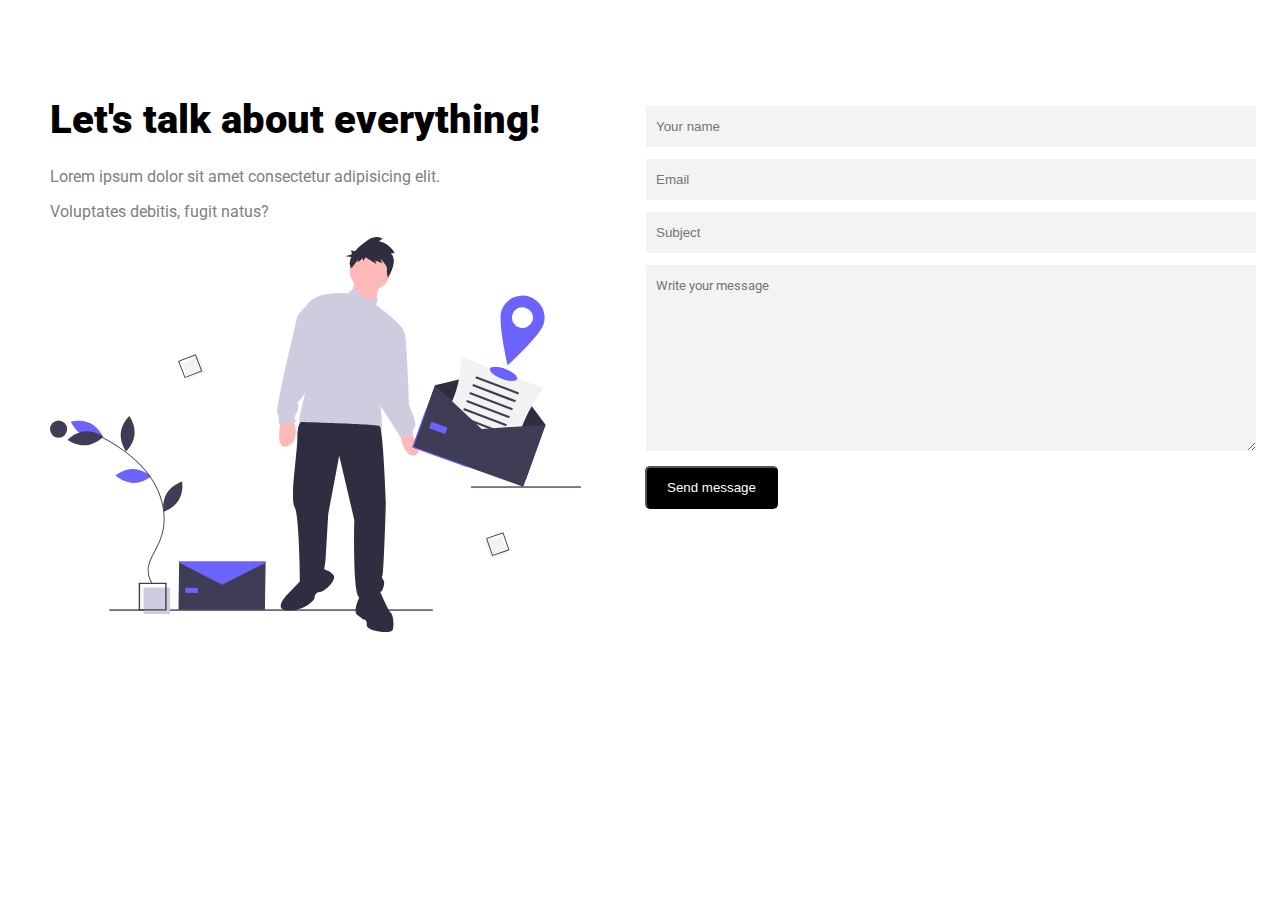
<file: 05_15_sav/forma.html>
<!DOCTYPE html>
<html lang="en">
  <head>
    <meta charset="UTF-8" />
    <meta http-equiv="X-UA-Compatible" content="IE=edge" />
    <meta name="viewport" content="width=device-width, initial-scale=1.0" />
    <title>Contact</title>
    <link rel="preconnect" href="https://fonts.gstatic.com" />
    <link rel="preconnect" href="https://fonts.gstatic.com" />
    <link
      href="https://fonts.googleapis.com/css2?family=Roboto:wght@400;900&display=swap"
      rel="stylesheet"
    />
    <link rel="stylesheet" href="style.css" />
  </head>
  <body>
    <section class="contact">
      <div class="container">
        <div class="info-wrapper">
          <h1>Let's talk about everything!</h1>
          <p>Lorem ipsum dolor sit amet consectetur adipisicing elit.</p>
          <p>Voluptates debitis, fugit natus?</p>
          <img src="undraw-contact.svg" alt="letters" />
        </div>
        <div class="form-wrapper">
          <form>
            <div>
              <input
                class="form-element"
                type="text"
                id="name"
                name="name"
                placeholder="Your name"
              />
            </div>
            <div>
              <input
                class="form-element"
                type="text"
                id="email"
                name="email"
                placeholder="Email"
              />
            </div>
            <div>
              <input
                class="form-element"
                type="text"
                id="subject"
                name="subject"
                placeholder="Subject"
              />
            </div>
            <div>
              <textarea
                class="form-element"
                id="message"
                name="message"
                placeholder="Write your message"
              ></textarea>
            </div>
            <div><input id="submit" type="submit" value="Send message" /></div>
          </form>
        </div>
      </div>
    </section>
  </body>
</html>
</file>
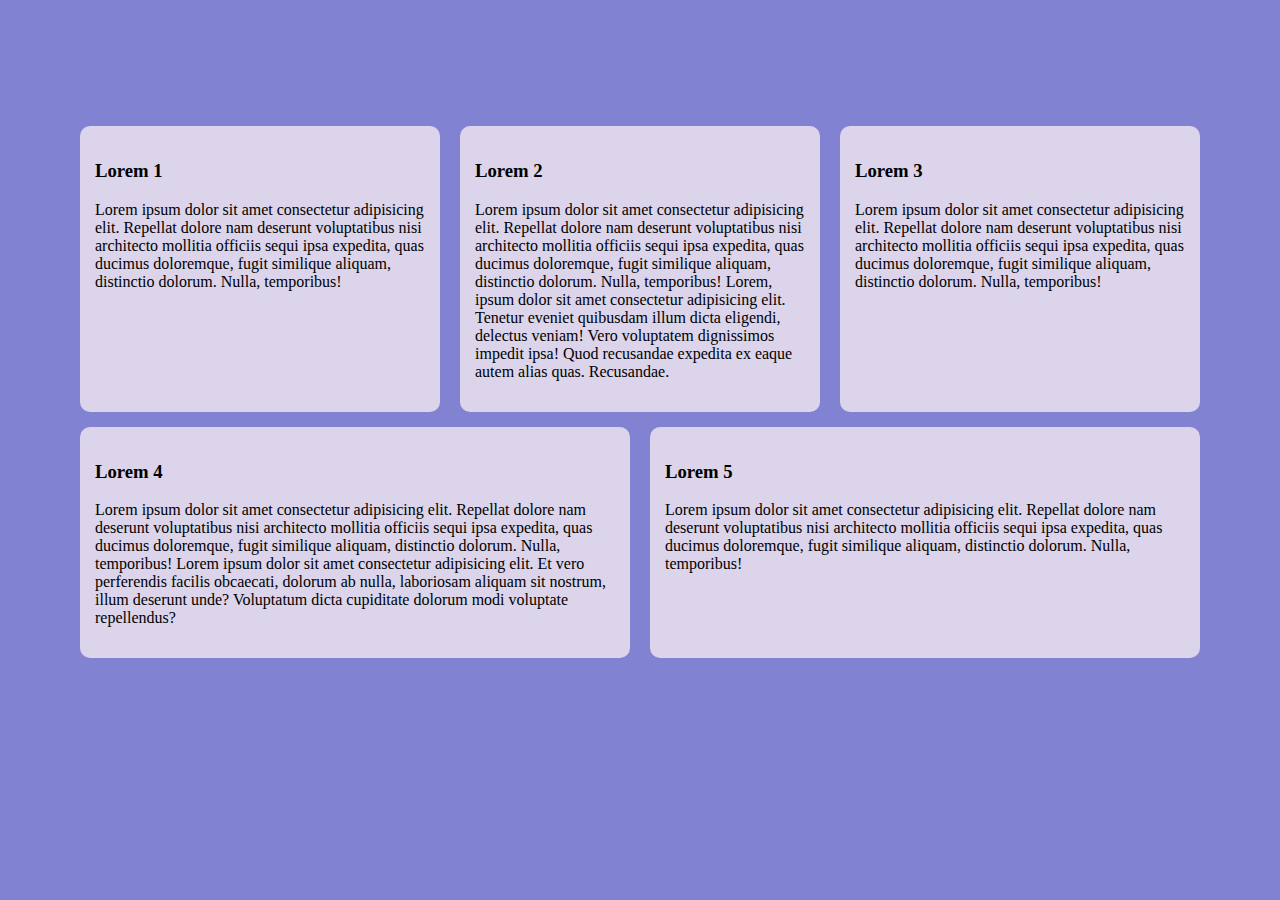
<file: 05_18/flex.html>
<!DOCTYPE html>
<html lang="en">
  <head>
    <meta charset="UTF-8" />
    <meta http-equiv="X-UA-Compatible" content="IE=edge" />
    <meta name="viewport" content="width=device-width, initial-scale=1.0" />
    <title>Flex</title>
    <link rel="stylesheet" href="flex_style.css" />
  </head>
  <body>
    <div class="container">
      <div class="row">
        <div class="col">
          <div class="card">
            <h3>Lorem 1</h3>
            <p>
              Lorem ipsum dolor sit amet consectetur adipisicing elit. Repellat
              dolore nam deserunt voluptatibus nisi architecto mollitia officiis
              sequi ipsa expedita, quas ducimus doloremque, fugit similique
              aliquam, distinctio dolorum. Nulla, temporibus!
            </p>
          </div>
        </div>

        <div class="col">
            <div class="card">
              <h3>Lorem 2</h3>
              <p>
                Lorem ipsum dolor sit amet consectetur adipisicing elit. Repellat
                dolore nam deserunt voluptatibus nisi architecto mollitia officiis
                sequi ipsa expedita, quas ducimus doloremque, fugit similique
                aliquam, distinctio dolorum. Nulla, temporibus!
                Lorem, ipsum dolor sit amet consectetur adipisicing elit. Tenetur 
                eveniet quibusdam illum dicta eligendi, delectus veniam! Vero voluptatem 
                dignissimos impedit ipsa! Quod recusandae expedita ex eaque autem alias quas. 
                Recusandae.
              </p>
            </div>
          </div>

          <div class="col">
            <div class="card">
              <h3>Lorem 3</h3>
              <p>
                Lorem ipsum dolor sit amet consectetur adipisicing elit. Repellat
                dolore nam deserunt voluptatibus nisi architecto mollitia officiis
                sequi ipsa expedita, quas ducimus doloremque, fugit similique
                aliquam, distinctio dolorum. Nulla, temporibus!
              </p>
            </div>
          </div>

          <div class="col">
            <div class="card">
              <h3>Lorem 4</h3>
              <p>
                Lorem ipsum dolor sit amet consectetur adipisicing elit. Repellat
                dolore nam deserunt voluptatibus nisi architecto mollitia officiis
                sequi ipsa expedita, quas ducimus doloremque, fugit similique
                aliquam, distinctio dolorum. Nulla, temporibus!
                Lorem ipsum dolor sit amet consectetur adipisicing elit. Et vero 
                perferendis facilis obcaecati, dolorum ab nulla, laboriosam aliquam 
                sit nostrum, illum deserunt unde? Voluptatum dicta cupiditate dolorum 
                modi voluptate repellendus?
              </p>
            </div>
          </div>

          <div class="col">
            <div class="card">
              <h3>Lorem 5</h3>
              <p>
                Lorem ipsum dolor sit amet consectetur adipisicing elit. Repellat
                dolore nam deserunt voluptatibus nisi architecto mollitia officiis
                sequi ipsa expedita, quas ducimus doloremque, fugit similique
                aliquam, distinctio dolorum. Nulla, temporibus!
              </p>
            </div>
          </div>

      </div>
    </div>
  </body>
</html>
</file>
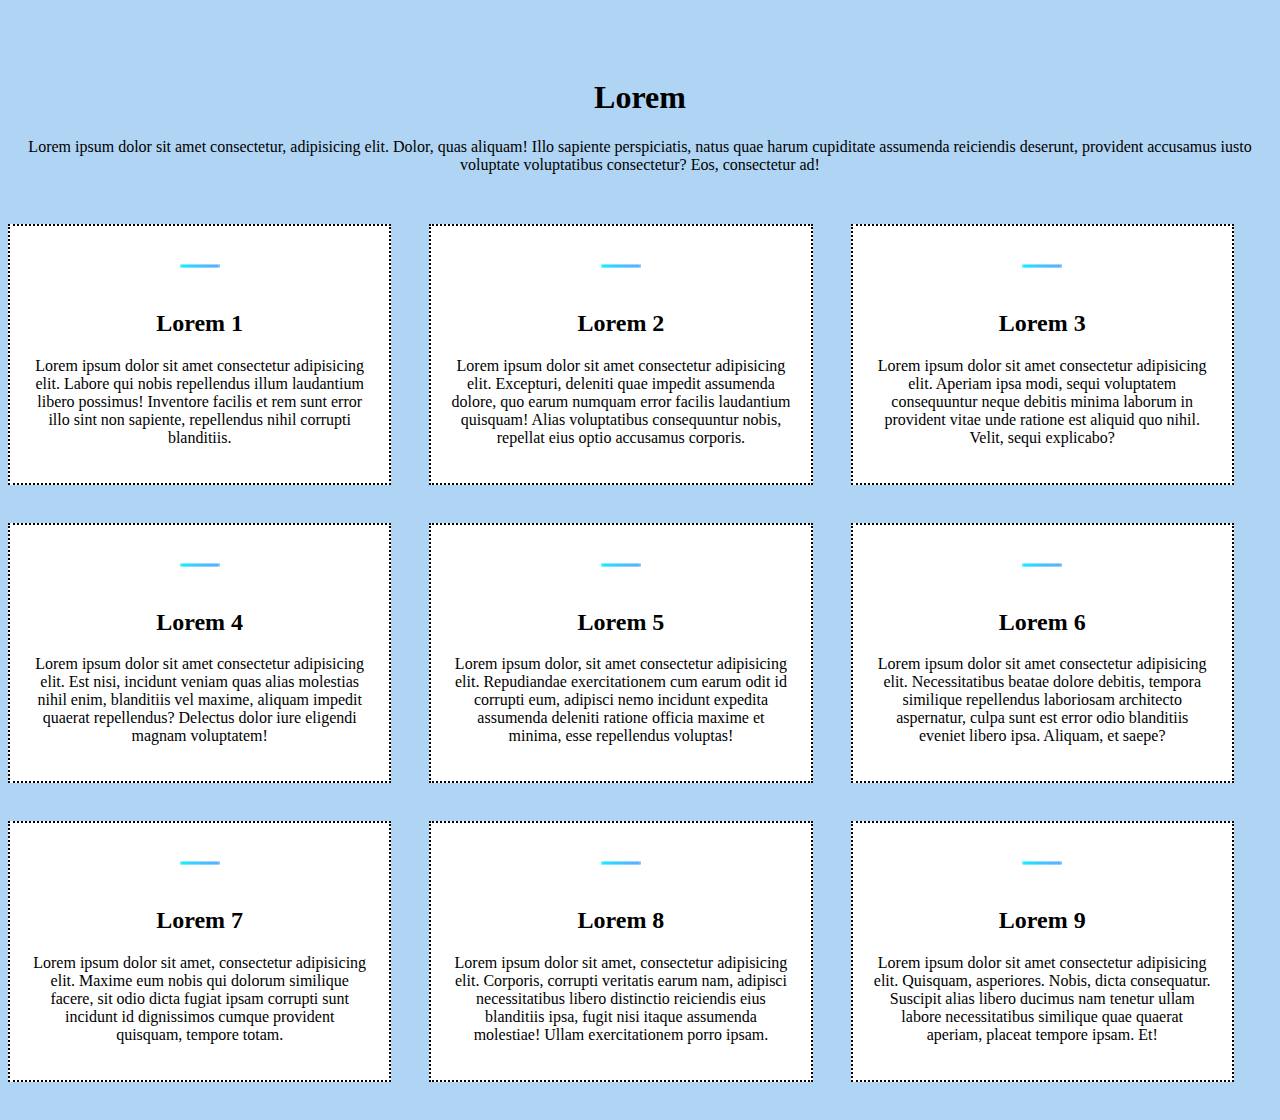
<file: 3_stulpeliai/3_stulpeliai.html>
<!DOCTYPE html>
<html lang="en">
  <head>
    <meta charset="UTF-8" />
    <meta http-equiv="X-UA-Compatible" content="IE=edge" />
    <meta name="viewport" content="width=device-width, initial-scale=1.0" />
    <title>3 stulpeliai</title>
    <link rel="stylesheet" href="style.css" />
  </head>
  <body>
    <section class="sekcija">
      <div class="container">
        <h1>Lorem</h1>

        <p>
          Lorem ipsum dolor sit amet consectetur, adipisicing elit. Dolor, quas
          aliquam! Illo sapiente perspiciatis, natus quae harum cupiditate
          assumenda reiciendis deserunt, provident accusamus iusto voluptate
          voluptatibus consectetur? Eos, consectetur ad!
        </p>

        <div class="box-wrapper">
          <div class="box">
            <img src="minus.png" alt="line" />
            <h2>Lorem 1</h2>

            <p>
              Lorem ipsum dolor sit amet consectetur adipisicing elit. Labore
              qui nobis repellendus illum laudantium libero possimus! Inventore
              facilis et rem sunt error illo sint non sapiente, repellendus
              nihil corrupti blanditiis.
            </p>
          </div>

          <div class="box">
            <img src="minus.png" alt="line" />
            <h2>Lorem 2</h2>

            <p>
              Lorem ipsum dolor sit amet consectetur adipisicing elit.
              Excepturi, deleniti quae impedit assumenda dolore, quo earum
              numquam error facilis laudantium quisquam! Alias voluptatibus
              consequuntur nobis, repellat eius optio accusamus corporis.
            </p>
          </div>

          <div class="box">
            <img src="minus.png" alt="line" />
            <h2>Lorem 3</h2>

            <p>
              Lorem ipsum dolor sit amet consectetur adipisicing elit. Aperiam
              ipsa modi, sequi voluptatem consequuntur neque debitis minima
              laborum in provident vitae unde ratione est aliquid quo nihil.
              Velit, sequi explicabo?
            </p>
          </div>

          <div class="box">
            <img src="minus.png" alt="line" />
            <h2>Lorem 4</h2>

            <p>
              Lorem ipsum dolor sit amet consectetur adipisicing elit. Est nisi,
              incidunt veniam quas alias molestias nihil enim, blanditiis vel
              maxime, aliquam impedit quaerat repellendus? Delectus dolor iure
              eligendi magnam voluptatem!
            </p>
          </div>

          <div class="box">
            <img src="minus.png" alt="line" />
            <h2>Lorem 5</h2>

            <p>
              Lorem ipsum dolor, sit amet consectetur adipisicing elit.
              Repudiandae exercitationem cum earum odit id corrupti eum,
              adipisci nemo incidunt expedita assumenda deleniti ratione officia
              maxime et minima, esse repellendus voluptas!
            </p>
          </div>

          <div class="box">
            <img src="minus.png" alt="line" />
            <h2>Lorem 6</h2>

            <p>
              Lorem ipsum dolor sit amet consectetur adipisicing elit.
              Necessitatibus beatae dolore debitis, tempora similique
              repellendus laboriosam architecto aspernatur, culpa sunt est error
              odio blanditiis eveniet libero ipsa. Aliquam, et saepe?
            </p>
          </div>
          <div class="box">
            <img src="minus.png" alt="line" />
            <h2>Lorem 7</h2>

            <p>
              Lorem ipsum dolor sit amet, consectetur adipisicing elit. Maxime
              eum nobis qui dolorum similique facere, sit odio dicta fugiat
              ipsam corrupti sunt incidunt id dignissimos cumque provident
              quisquam, tempore totam.
            </p>
          </div>

          <div class="box">
            <img src="minus.png" alt="line" />
            <h2>Lorem 8</h2>

            <p>
              Lorem ipsum dolor sit amet, consectetur adipisicing elit.
              Corporis, corrupti veritatis earum nam, adipisci necessitatibus
              libero distinctio reiciendis eius blanditiis ipsa, fugit nisi
              itaque assumenda molestiae! Ullam exercitationem porro ipsam.
            </p>
          </div>

          <div class="box">
            <img src="minus.png" alt="line" />
            <h2>Lorem 9</h2>

            <p>
              Lorem ipsum dolor sit amet consectetur adipisicing elit. Quisquam,
              asperiores. Nobis, dicta consequatur. Suscipit alias libero
              ducimus nam tenetur ullam labore necessitatibus similique quae
              quaerat aperiam, placeat tempore ipsam. Et!
            </p>
          </div>
        </div>
      </div>
    </section>
  </body>
</html>
</file>
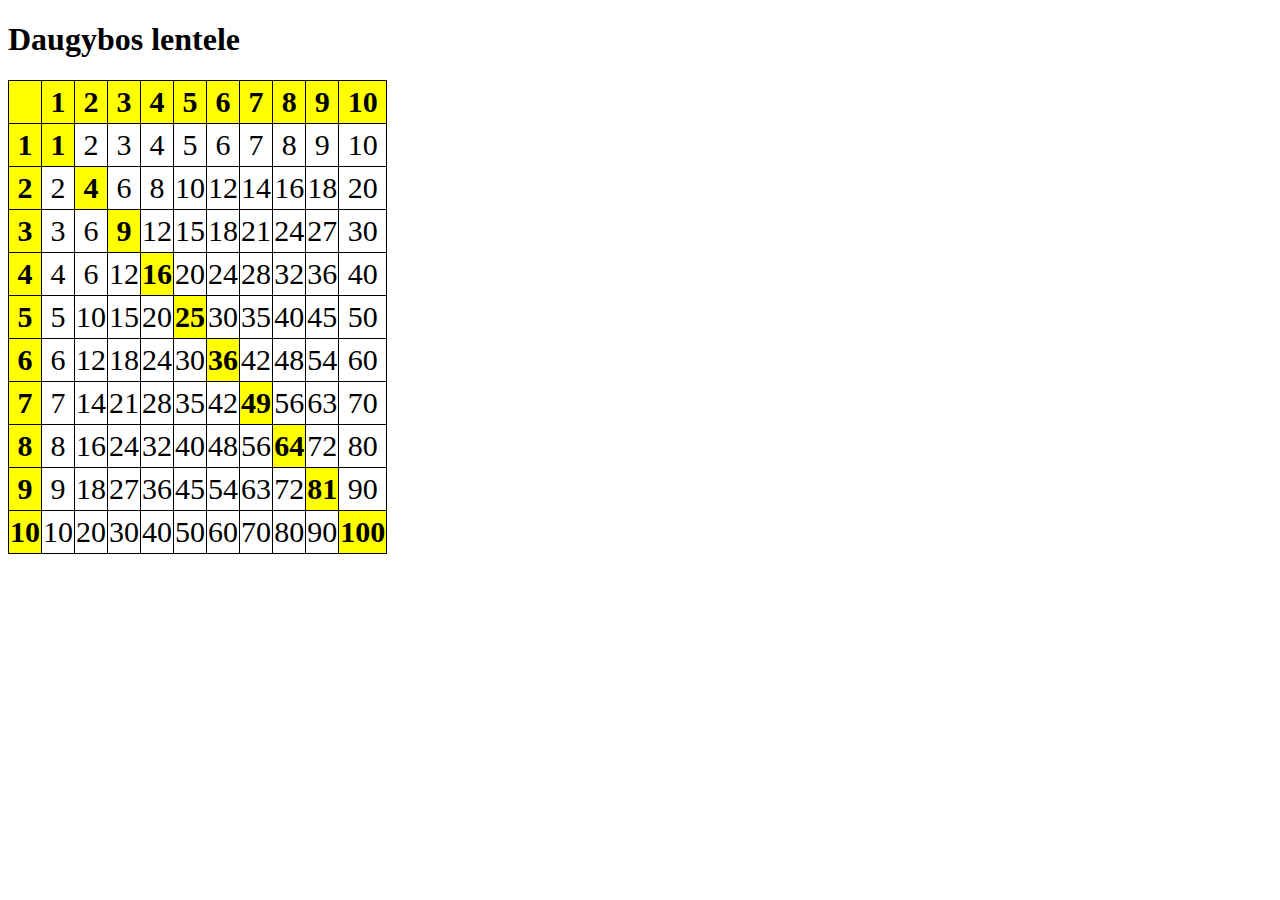
<file: Daugybos_lentele/lentele.html>
<!DOCTYPE html>
<html lang="en">
  <head>
    <meta charset="UTF-8" />
    <meta http-equiv="X-UA-Compatible" content="IE=edge" />
    <meta name="viewport" content="width=device-width, initial-scale=1.0" />
    <meta name="description" content="Daugybos lentele" />
    <title>Daudybos lentele</title>
    <link rel="stylesheet" href="style.css" />
  </head>
  <body>
    <h1>Daugybos lentele</h1>

    <table>
      <tr>
        <td class="bold"></td>
        <td class="bold">1</td>
        <td class="bold">2</td>
        <td class="bold">3</td>
        <td class="bold">4</td>
        <td class="bold">5</td>
        <td class="bold">6</td>
        <td class="bold">7</td>
        <td class="bold">8</td>
        <td class="bold">9</td>
        <td class="bold">10</td>
      </tr>
      <tr>
        <td class="bold">1</td>
        <td class="bold">1</td>
        <td>2</td>
        <td>3</td>
        <td>4</td>
        <td>5</td>
        <td>6</td>
        <td>7</td>
        <td>8</td>
        <td>9</td>
        <td>10</td>
      </tr>
      <tr>
        <td class="bold">2</td>
        <td>2</td>
        <td class="bold">4</td>
        <td>6</td>
        <td>8</td>
        <td>10</td>
        <td>12</td>
        <td>14</td>
        <td>16</td>
        <td>18</td>
        <td>20</td>
      </tr>
      <tr>
        <td class="bold">3</td>
        <td>3</td>
        <td>6</td>
        <td class="bold">9</td>
        <td>12</td>
        <td>15</td>
        <td>18</td>
        <td>21</td>
        <td>24</td>
        <td>27</td>
        <td>30</td>
      </tr>
      <tr>
        <td class="bold">4</td>
        <td>4</td>
        <td>6</td>
        <td>12</td>
        <td class="bold">16</td>
        <td>20</td>
        <td>24</td>
        <td>28</td>
        <td>32</td>
        <td>36</td>
        <td>40</td>
      </tr>
      <tr>
        <td class="bold">5</td>
        <td>5</td>
        <td>10</td>
        <td>15</td>
        <td>20</td>
        <td class="bold">25</td>
        <td>30</td>
        <td>35</td>
        <td>40</td>
        <td>45</td>
        <td>50</td>
      </tr>
      <tr>
        <td class="bold">6</td>
        <td>6</td>
        <td>12</td>
        <td>18</td>
        <td>24</td>
        <td>30</td>
        <td class="bold">36</td>
        <td>42</td>
        <td>48</td>
        <td>54</td>
        <td>60</td>
      </tr>
      <tr>
        <td class="bold">7</td>
        <td>7</td>
        <td>14</td>
        <td>21</td>
        <td>28</td>
        <td>35</td>
        <td>42</td>
        <td class="bold">49</td>
        <td>56</td>
        <td>63</td>
        <td>70</td>
      </tr>
      <tr>
        <td class="bold">8</td>
        <td>8</td>
        <td>16</td>
        <td>24</td>
        <td>32</td>
        <td>40</td>
        <td>48</td>
        <td>56</td>
        <td class="bold">64</td>
        <td>72</td>
        <td>80</td>
      </tr>
      <tr>
        <td class="bold">9</td>
        <td>9</td>
        <td>18</td>
        <td>27</td>
        <td>36</td>
        <td>45</td>
        <td>54</td>
        <td>63</td>
        <td>72</td>
        <td class="bold">81</td>
        <td>90</td>
      </tr>
      <tr>
        <td class="bold">10</td>
        <td>10</td>
        <td>20</td>
        <td>30</td>
        <td>40</td>
        <td>50</td>
        <td>60</td>
        <td>70</td>
        <td>80</td>
        <td>90</td>
        <td class="bold">100</td>
      </tr>
    </table>
  </body>
</html>
</file>
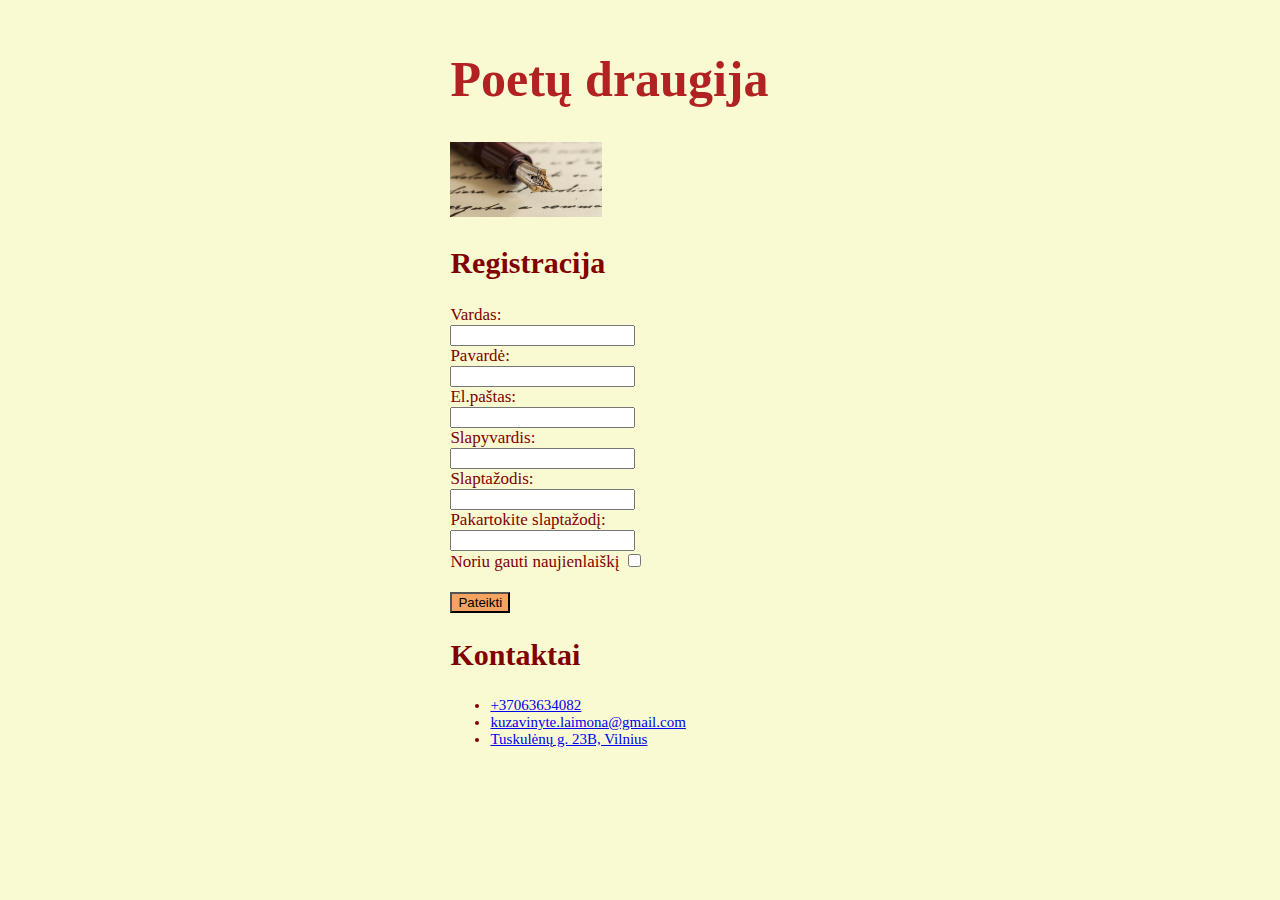
<file: Paskaita 4/kontaktai.html>
<!DOCTYPE html>
<html lang="en" dir="ltr">
  <head>
    <meta charset="UTF-8" />

    <meta name="viewport" content="width=device-width, initial-scale=1.0" />

    <meta name="description" content="Poetų draugija" />

    <title>Poetų draugija</title>

    <link rel="stylesheet" href="style.css" />

  </head>

  <body>
    <div class="container">
    <h1>Poetų draugija</h1>

    <img width="40%" height="auto" alt="Plunksna" src="Fountain-pen-v2.jpg" />

    <h2>Registracija</h2>

    <form>
      <div>
        <div>
          <label for="name">Vardas:</label>
        </div>
        <input type="text" id="name" name="name" />
      </div>
      <div>
        <div>
          <label for="lname">Pavardė:</label>
        </div>
        <input type="text" id="lname" name="lname" />
      </div>
      <div>
        <div>
          <label for="email">El.paštas:</label>
        </div>
        <input type="email" id="email" name="email" />
      </div>
      <div>
        <div>
          <label for="nick">Slapyvardis:</label>
        </div>
        <input type="text" id="nick" name="nick" />
      </div>
      <div>
        <div>
          <label for="pwd">Slaptažodis:</label>
        </div>
        <input type="password" id="pwd" name="pwd" />
      </div>
      <div>
        <div>
          <label for="pwd"> Pakartokite slaptažodį:</label>
        </div>
        <input type="password" id="pwd" name="pwd" />
      </div>
      <div>
        <label for="checkbox1">Noriu gauti naujienlaiškį</label>
        <input
          type="checkbox"
          id="checkbox1"
          name="checkbox"
          />
        </div>
      <div>
        <br>
      </div>
      <div>
        <input type="submit" id="submit1" value="Pateikti" />
      </div>
    </form>

    <h2>Kontaktai</h2>

    <ul>
      <li>
        <a href="tel:+37063634082"> +37063634082 </a>
      </li>
      <li>
        <a href="mailto:kuzavinyte.laimona@gmail.com" target="_blank">
          kuzavinyte.laimona@gmail.com
        </a>
      </li>
      <li>
        <a
          href="https://www.google.lt/maps/place/Tuskul%C4%97n%C5%B3+g.+23B,+Vilnius+09218/@54.7011662,25.2918494,17z/data=!3m1!4b1!4m5!3m4!1s0x46dd96a63686442f:0x6709a0a4864d7212!8m2!3d54.7011631!4d25.2940381"
          target="_blank"
        >
          Tuskulėnų g. 23B, Vilnius
        </a>
      </li>
    </ul>
  </div>
  </body>
</html>
</file>
<file: 05_15_sav/style.css>
body {
  font-family: "Roboto", sans-serif;
  font-size: 16px;
}

h1 {
  font-size: 40px;
  font-weight: 900;
  line-height: 1;
  margin-top: 0;
}

p {
  color: grey;
}

img {
  width: 90%;
}

.container {
  max-width: 1180px;
  margin: 0 auto;
}

.info-wrapper {
  float: left;
  width: 50%;
}

.contact {
  margin-top: 100px;
}

.form-wrapper {
  float: left;
  width: 50%;
}

.form-element {
  background: #f3f3f3;
  width: 100%;
  border: none;
  margin: 6px;
  padding: 13px 10px;
}

#message {
  height: 160px;
  font-family: "Roboto", sans-serif;
}

#submit {
  background: black;
  color: white;
  padding: 12px 20px;
  border-radius: 5px;
  margin: 5px 5px;
}


@media (max-width: 768px) {
  .contact {
    margin-top: 100px;
  }

  .info-wrapper {
    width: 100%;
  }

  .form-wrapper {
    width: 100%;
  }
}
</file>
<file: 05_18/flex_style.css>
body {
    background: rgb(130, 130, 211);
}

.container {
    width: 1140px;
    margin: 10% auto;
    max-width: 100%;
}

.card {
    background: rgb(219, 212, 235);
    padding: 15px;
    border-radius: 10px;
    height: 100%;
    box-sizing: border-box;
}

.row {
    display:flex;
    align-items:stretch;
    flex-wrap: wrap;
}

.col {
    width:31%;
    margin: 0 10px;
    flex-grow: 1;
    box-sizing: border-box;
    margin-bottom: 15px;

}
</file>
<file: 3_stulpeliai/style.css>
body {
  background-color: rgb(176, 212, 243);
}

.sekcija {
  text-align: center;
  padding-top: 50px;
  padding-bottom: 50px;
}

.container {
  max-width: 1280px;
  margin: 0 auto;
}

.box-wrapper {
  margin-top: 50px;
}

.box {
  background: white;
  float: left;
  border: 2px dotted black;
  padding: 20px;
  width: 30.33%;
  box-sizing: border-box;
  margin-bottom: 3%;
  margin-right: 3%;
}

img {
  width: 40px;
}
</file>
<file: Daugybos_lentele/style.css>
.bold {
    font-weight: 700;
    background: yellow;

}
table {
    font-size: 30px;
    line-height: 40px;
    border-collapse: collapse;
    border: 1px solid black;
    text-align: center;
    width: 30%;
}
tr, td {
    border: 1px solid black;
}
</file>
<file: Paskaita 4/style.css>
body {
    background: lightgoldenrodyellow;
  }

h1 {
    color:firebrick;
    font-size: 50px;
  }

h2 {
    color:maroon;
    font-size: 30px;
  }

form {
    color:maroon;
    font-size: 17px;
}

ul{
    color:maroon;
    font-size: 15px;
}

#submit1 {
    background:sandybrown;
}

.container {
  max-width: 30%;
  margin: 50px auto;
}
</file>
